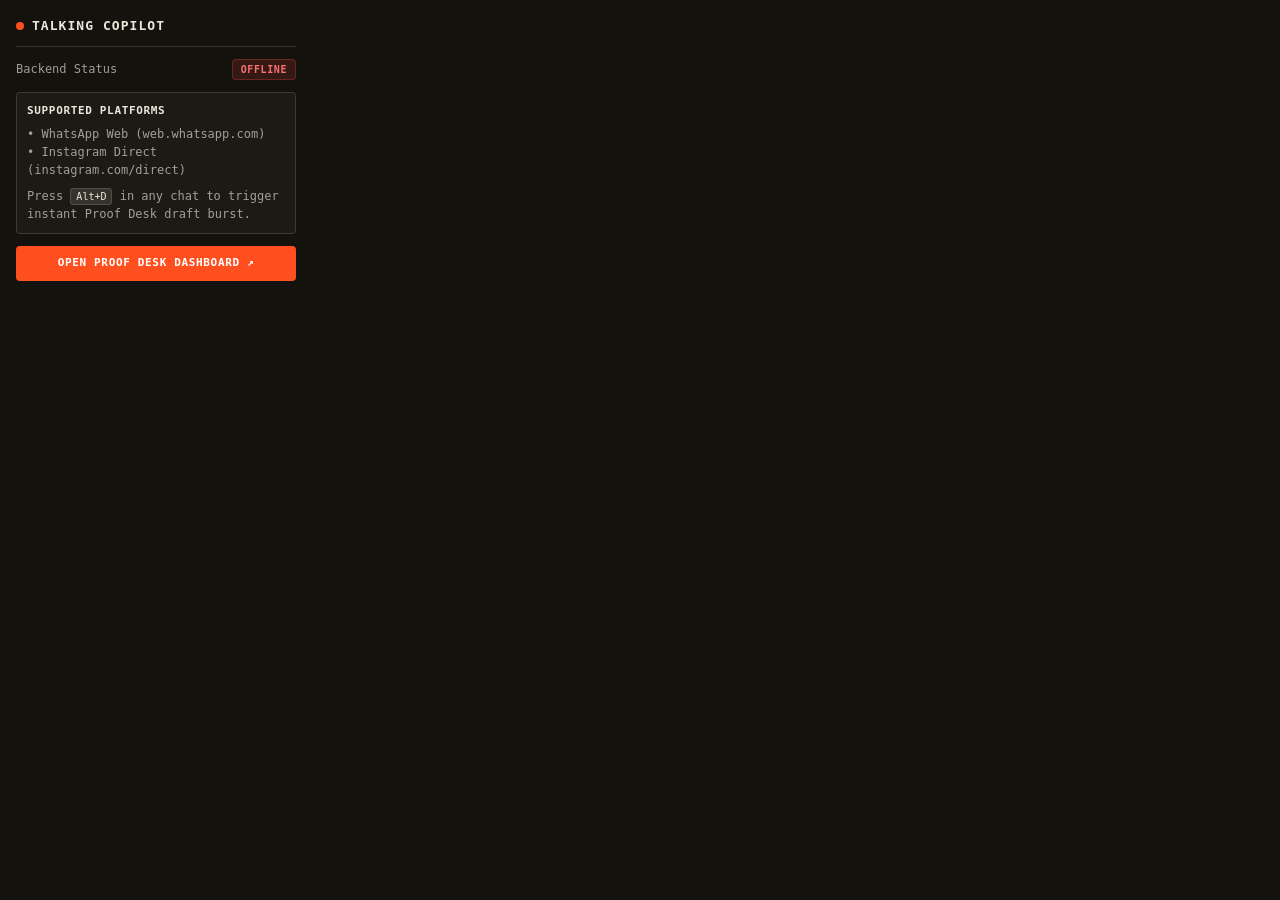
<file: extension/popup.html>
<!DOCTYPE html>
<html lang="en">
<head>
  <meta charset="UTF-8">
  <title>Talking Copilot</title>
  <style>
    :root {
      --tk-bg: #13120D;
      --tk-surface: #1C1A14;
      --tk-ink: #ECE7DA;
      --tk-text-muted: rgba(236, 231, 218, 0.65);
      --tk-hairline: rgba(236, 231, 218, 0.15);
      --tk-accent: #FF4F1F;
    }
    body {
      width: 280px;
      margin: 0;
      padding: 16px;
      background: var(--tk-bg);
      color: var(--tk-ink);
      font-family: -apple-system, BlinkMacSystemFont, "Segoe UI", Roboto, monospace;
      font-size: 13px;
      line-height: 1.5;
    }
    .header {
      display: flex;
      align-items: center;
      justify-content: space-between;
      margin-bottom: 12px;
      padding-bottom: 10px;
      border-bottom: 1px solid var(--tk-hairline);
    }
    .logo-group {
      display: flex;
      align-items: center;
      gap: 8px;
    }
    .logo-dot {
      width: 8px;
      height: 8px;
      border-radius: 50%;
      background: var(--tk-accent);
    }
    .title {
      font-weight: 700;
      font-size: 13px;
      letter-spacing: 0.08em;
      text-transform: uppercase;
      color: var(--tk-ink);
    }
    .status-row {
      display: flex;
      align-items: center;
      justify-content: space-between;
      margin-bottom: 12px;
      font-size: 12px;
      color: var(--tk-text-muted);
    }
    .badge {
      padding: 2px 8px;
      border-radius: 4px;
      font-size: 10px;
      font-weight: 600;
      letter-spacing: 0.06em;
      text-transform: uppercase;
    }
    .badge.online {
      background: rgba(16, 185, 129, 0.15);
      color: #34d399;
      border: 1px solid rgba(16, 185, 129, 0.3);
    }
    .badge.offline {
      background: rgba(239, 68, 68, 0.15);
      color: #f87171;
      border: 1px solid rgba(239, 68, 68, 0.3);
    }
    .shortcuts-card {
      background: var(--tk-surface);
      border: 1px solid var(--tk-hairline);
      border-radius: 4px;
      padding: 10px;
      margin-top: 10px;
    }
    .card-title {
      font-weight: 600;
      font-size: 11px;
      letter-spacing: 0.06em;
      text-transform: uppercase;
      margin-bottom: 6px;
      color: var(--tk-ink);
    }
    .kbd {
      background: rgba(236, 231, 218, 0.12);
      border: 1px solid var(--tk-hairline);
      padding: 2px 5px;
      border-radius: 3px;
      font-size: 10px;
      color: var(--tk-ink);
      font-family: monospace;
    }
    .btn {
      display: block;
      width: 100%;
      box-sizing: border-box;
      text-align: center;
      padding: 9px;
      margin-top: 12px;
      background: var(--tk-accent);
      color: #FFFFFF;
      text-decoration: none;
      border-radius: 4px;
      font-weight: 600;
      font-size: 11px;
      letter-spacing: 0.06em;
      text-transform: uppercase;
      transition: filter 0.15s, opacity 0.15s;
    }
    .btn:hover {
      filter: brightness(1.1);
    }
  </style>
</head>
<body>
  <div class="header">
    <div class="logo-group">
      <span class="logo-dot"></span>
      <span class="title">Talking Copilot</span>
    </div>
  </div>

  <div class="status-row">
    <span>Backend Status</span>
    <span class="badge" id="statusBadge">Checking...</span>
  </div>

  <div class="shortcuts-card">
    <div class="card-title">Supported Platforms</div>
    <div style="font-size: 12px; color: var(--tk-text-muted); margin-bottom: 8px;">
      • WhatsApp Web (web.whatsapp.com)<br/>
      • Instagram Direct (instagram.com/direct)
    </div>
    <div style="font-size: 12px; color: var(--tk-text-muted);">
      Press <span class="kbd">Alt+D</span> in any chat to trigger instant Proof Desk draft burst.
    </div>
  </div>

  <a class="btn" href="http://localhost:8000" target="_blank">Open Proof Desk Dashboard ↗</a>

  <script src="popup.js"></script>
</body>
</html>
</file>
